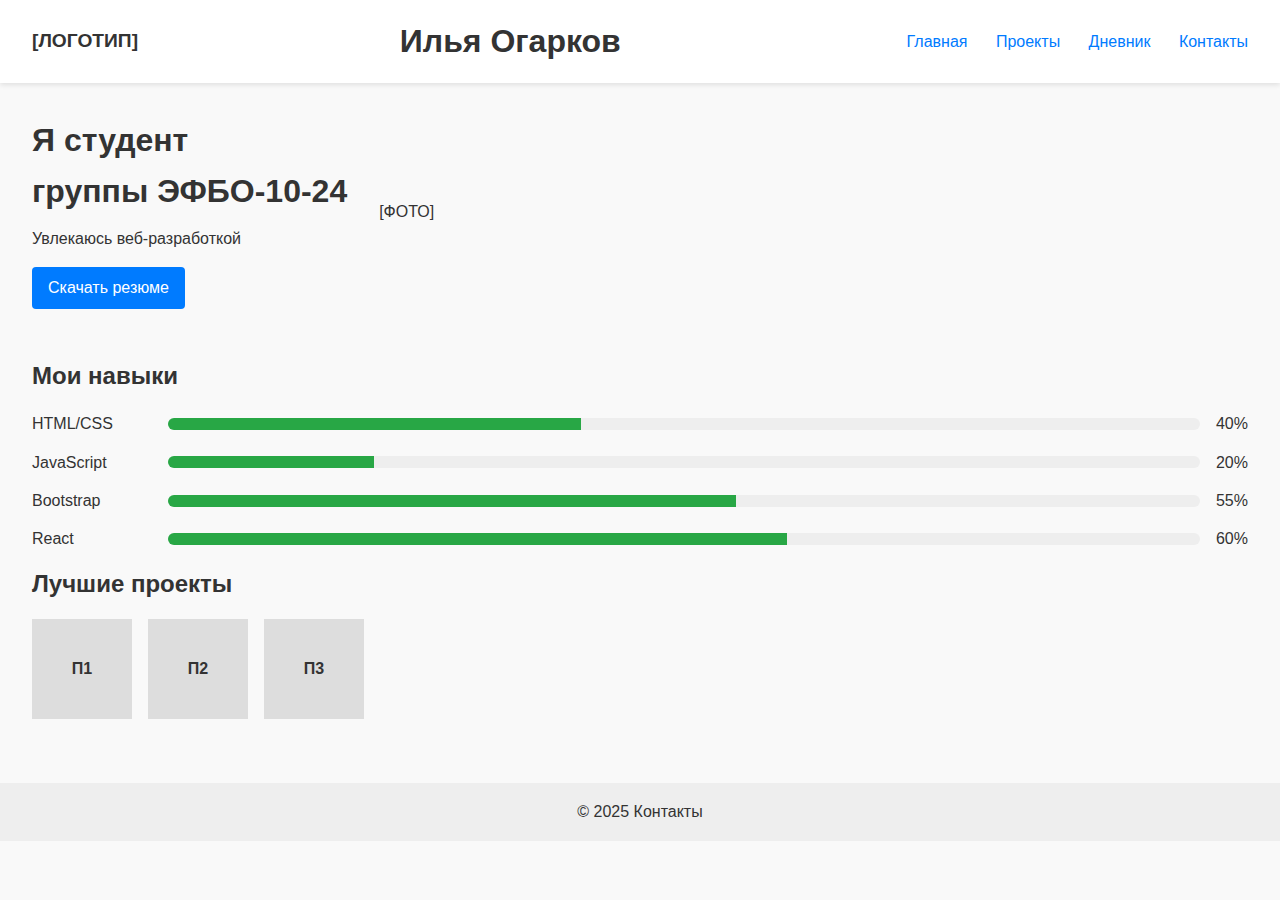
<file: index.html>
<!DOCTYPE html>
<html lang="ru">
<head>
  <meta charset="UTF-8" />
  <meta name="viewport" content="width=device-width, initial-scale=1.0"/>
  <title> Портфолио</title>
  <link rel="stylesheet" href="styles/styles.css" />
</head>
<body>
  <header>
    <div class="logo">[ЛОГОТИП]</div>
    <h1>Илья Огарков</h1>
    <nav>
      <a href="index.html">Главная</a>
      <a href="pages/projects.html">Проекты</a>
      <a href="pages/diary.html">Дневник</a>
      <a href="pages/contacts.html">Контакты</a>
    </nav>
  </header>

  <main>
    <section class="hero">
      <div class="hero-text">
        <h2>Я студент<br>группы ЭФБО-10-24</h2>
        <p>Увлекаюсь веб-разработкой</p>
        <a href="assets/resume.pdf" class="btn" download>Скачать резюме</a>
      </div>
      <div class="hero-image">[ФОТО]</div>
    </section>

    <section class="skills">
      <h2>Мои навыки</h2>
      <div class="skill">
        <span>HTML/CSS</span>
        <div class="bar"><div class="fill" style="width:40%"></div></div>
        <span>40%</span>
      </div>
      <div class="skill">
        <span>JavaScript</span>
        <div class="bar"><div class="fill" style="width:20%"></div></div>
        <span>20%</span>
      </div>
      <div class="skill">
        <span>Bootstrap</span>
        <div class="bar"><div class="fill" style="width:55%"></div></div>
        <span>55%</span>
      </div>
      <div class="skill">
        <span>React</span>
        <div class="bar"><div class="fill" style="width:60%"></div></div>
        <span>60%</span>
      </div>
    </section>

    <section class="projects-preview">
      <h2>Лучшие проекты</h2>
      <div class="project-cards">
        <div class="card">П1</div>
        <div class="card">П2</div>
        <div class="card">П3</div>
      </div>
    </section>
  </main>

  <footer>
    <p>© 2025 Контакты</p>
  </footer>
</body>
</html>
</file>
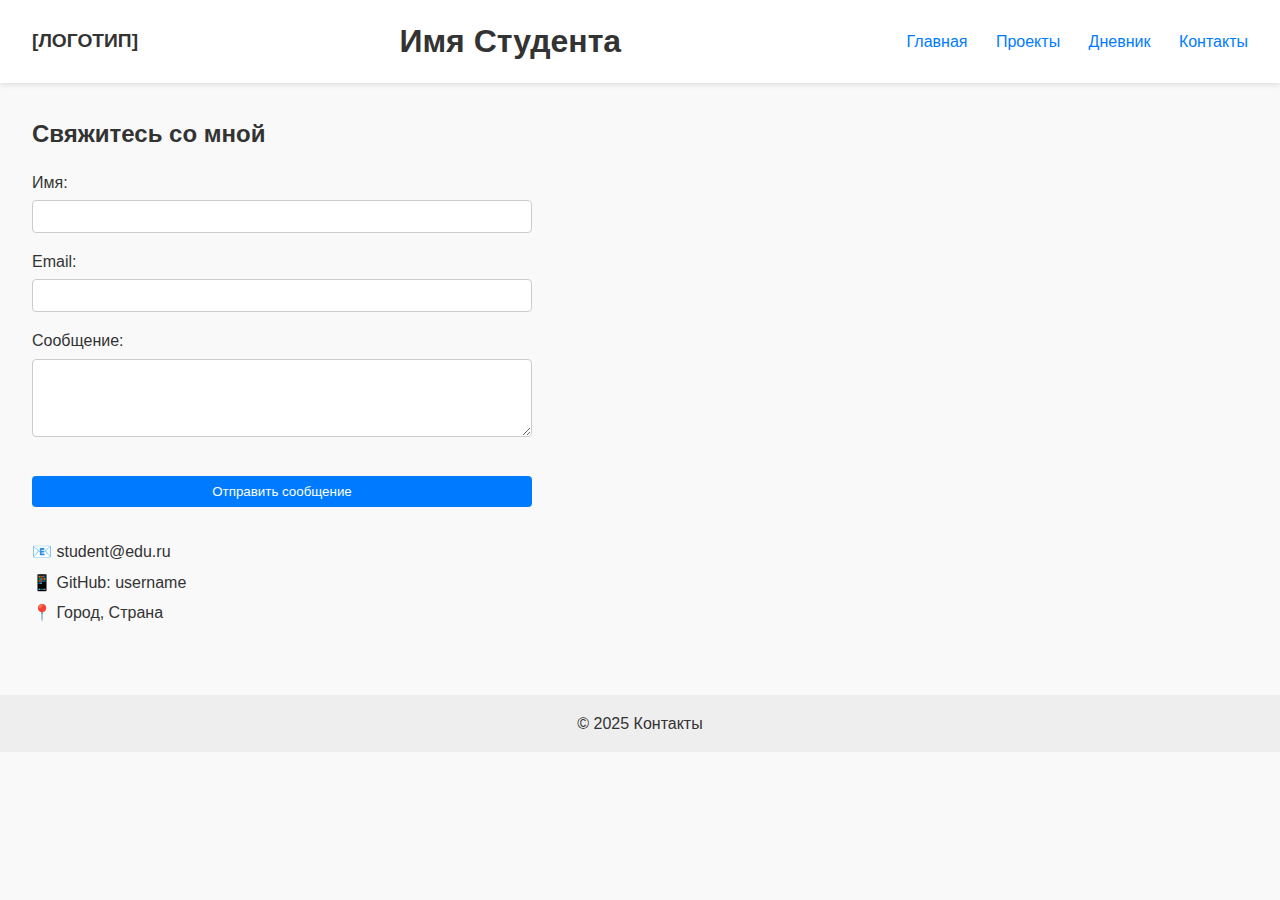
<file: pages/contacts.html>
<!DOCTYPE html>
<html lang="ru">
<head>
  <meta charset="UTF-8" />
  <meta name="viewport" content="width=device-width, initial-scale=1.0"/>
  <title>Контакты — Портфолио</title>
  <link rel="stylesheet" href="../styles/styles.css" />
</head>
<body>
  <header>
    <div class="logo">[ЛОГОТИП]</div>
    <h1>Имя Студента</h1>
    <nav>
      <a href="../index.html">Главная</a>
      <a href="projects.html">Проекты</a>
      <a href="diary.html">Дневник</a>
      <a href="contacts.html">Контакты</a>
    </nav>
  </header>

  <main>
    <h2>Свяжитесь со мной</h2>

    <form class="contact-form">
      <label>
        Имя:
        <input type="text" name="name" required />
      </label>
      <label>
        Email:
        <input type="email" name="email" required />
      </label>
      <label>
        Сообщение:
        <textarea name="message" rows="4" required></textarea>
      </label>
      <button type="submit" class="btn">Отправить сообщение</button>
    </form>

    <div class="contact-info">
      <p>📧 student@edu.ru</p>
      <p>📱 GitHub: username</p>
      <p>📍 Город, Страна</p>
    </div>
  </main>

  <footer>
    <p>© 2025 Контакты</p>
  </footer>
</body>
</html>
</file>
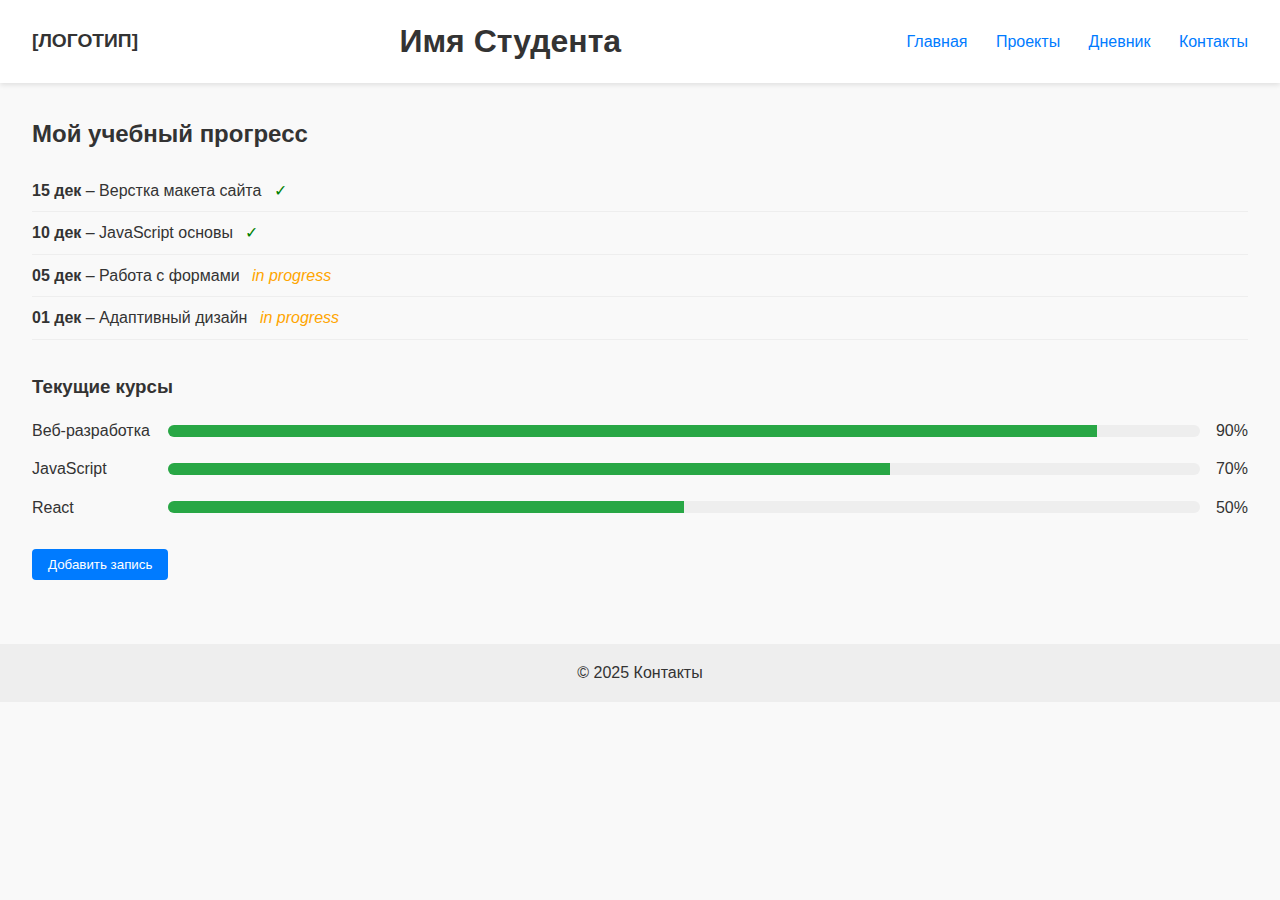
<file: pages/diary.html>
<!DOCTYPE html>
<html lang="ru">
<head>
  <meta charset="UTF-8" />
  <meta name="viewport" content="width=device-width, initial-scale=1.0"/>
  <title>Дневник — Портфолио</title>
  <link rel="stylesheet" href="../styles/styles.css" />
</head>
<body>
  <header>
    <div class="logo">[ЛОГОТИП]</div>
    <h1>Имя Студента</h1>
    <nav>
      <a href="../index.html">Главная</a>
      <a href="projects.html">Проекты</a>
      <a href="diary.html">Дневник</a>
      <a href="contacts.html">Контакты</a>
    </nav>
  </header>

  <main>
    <h2>Мой учебный прогресс</h2>

    <ul class="diary-entries">
      <li><span class="date">15 дек</span> – Верстка макета сайта <span class="status done">✓</span></li>
      <li><span class="date">10 дек</span> – JavaScript основы <span class="status done">✓</span></li>
      <li><span class="date">05 дек</span> – Работа с формами <span class="status in-progress">in progress</span></li>
      <li><span class="date">01 дек</span> – Адаптивный дизайн <span class="status in-progress">in progress</span></li>
    </ul>

    <h3>Текущие курсы</h3>
    <div class="skill">
      <span>Веб-разработка</span>
      <div class="bar"><div class="fill" style="width:90%"></div></div>
      <span>90%</span>
    </div>
    <div class="skill">
      <span>JavaScript</span>
      <div class="bar"><div class="fill" style="width:70%"></div></div>
      <span>70%</span>
    </div>
    <div class="skill">
      <span>React</span>
      <div class="bar"><div class="fill" style="width:50%"></div></div>
      <span>50%</span>
    </div>

    <button class="btn">Добавить запись</button>
  </main>

  <footer>
    <p>© 2025 Контакты</p>
  </footer>
</body>
</html>
</file>
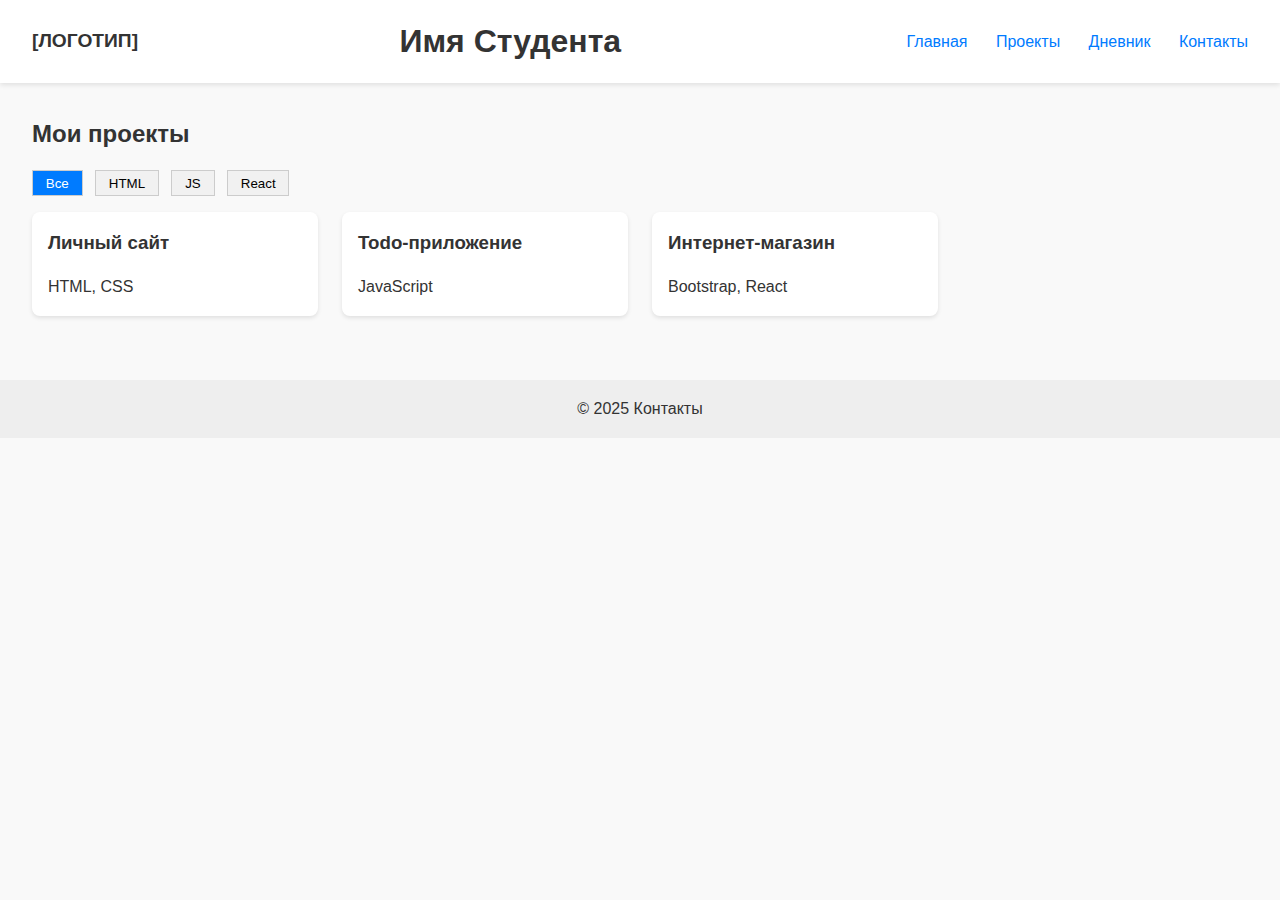
<file: pages/projects.html>
<!DOCTYPE html>
<html lang="ru">
<head>
  <meta charset="UTF-8" />
  <meta name="viewport" content="width=device-width, initial-scale=1.0"/>
  <title>Проекты — Портфолио</title>
  <link rel="stylesheet" href="../styles/styles.css" />
</head>
<body>
  <header>
    <div class="logo">[ЛОГОТИП]</div>
    <h1>Имя Студента</h1>
    <nav>
      <a href="../index.html">Главная</a>
      <a href="projects.html">Проекты</a>
      <a href="diary.html">Дневник</a>
      <a href="contacts.html">Контакты</a>
    </nav>
  </header>

  <main>
    <h2>Мои проекты</h2>
    <div class="filters">
      <button class="filter active">Все</button>
      <button class="filter">HTML</button>
      <button class="filter">JS</button>
      <button class="filter">React</button>
    </div>

    <div class="projects-grid">
      <div class="project-card">
        <h3>Личный сайт</h3>
        <p>HTML, CSS</p>
      </div>
      <div class="project-card">
        <h3>Todo-приложение</h3>
        <p>JavaScript</p>
      </div>
      <div class="project-card">
        <h3>Интернет-магазин</h3>
        <p>Bootstrap, React</p>
      </div>
    </div>
  </main>

  <footer>
    <p>© 2025 Контакты</p>
  </footer>
</body>
</html>
</file>
<file: styles/styles.css>
/* Сброс стилей */
* {
  margin: 0;
  padding: 0;
  box-sizing: border-box;
}

body {
  font-family: Arial, sans-serif;
  line-height: 1.6;
  color: #333;
  background-color: #f9f9f9;
}

header {
  display: flex;
  justify-content: space-between;
  align-items: center;
  padding: 1rem 2rem;
  background: #fff;
  box-shadow: 0 2px 5px rgba(0,0,0,0.1);
}

.logo {
  font-weight: bold;
  font-size: 1.2rem;
}

nav a {
  margin-left: 1.5rem;
  text-decoration: none;
  color: #007bff;
}

nav a:hover {
  text-decoration: underline;
}

main {
  padding: 2rem;
}

footer {
  text-align: center;
  padding: 1rem;
  background: #eee;
  margin-top: 2rem;
}

/* Hero */
.hero {
  display: flex;
  align-items: center;
  gap: 2rem;
  margin-bottom: 3rem;
}

.hero-text h2 {
  font-size: 2rem;
  margin-bottom: 0.5rem;
}

.btn {
  display: inline-block;
  padding: 0.5rem 1rem;
  background: #007bff;
  color: white;
  text-decoration: none;
  border: none;
  border-radius: 4px;
  cursor: pointer;
  margin-top: 1rem;
}

.btn:hover {
  background: #0056b3;
}

/* Skills */
.skills h2,
.projects-preview h2,
main h2,
main h3 {
  margin-bottom: 1rem;
}

.skill {
  display: flex;
  align-items: center;
  gap: 1rem;
  margin-bottom: 0.8rem;
}

.skill span:first-child {
  width: 120px;
}

.bar {
  flex: 1;
  height: 12px;
  background: #eee;
  border-radius: 6px;
  overflow: hidden;
}

.fill {
  height: 100%;
  background: #28a745;
}

/* Projects preview */
.project-cards {
  display: flex;
  gap: 1rem;
}

.card {
  width: 100px;
  height: 100px;
  background: #ddd;
  display: flex;
  align-items: center;
  justify-content: center;
  font-weight: bold;
}

/* Projects page */
.filters {
  margin: 1rem 0;
}

.filter {
  margin-right: 0.5rem;
  padding: 0.3rem 0.8rem;
  border: 1px solid #ccc;
  background: #f1f1f1;
  cursor: pointer;
}

.filter.active {
  background: #007bff;
  color: white;
}

.projects-grid {
  display: grid;
  grid-template-columns: repeat(auto-fill, minmax(250px, 1fr));
  gap: 1.5rem;
  margin-top: 1rem;
}

.project-card {
  background: white;
  padding: 1rem;
  border-radius: 8px;
  box-shadow: 0 2px 4px rgba(0,0,0,0.1);
}

/* Diary */
.diary-entries {
  list-style: none;
  margin-bottom: 2rem;
}

.diary-entries li {
  padding: 0.5rem 0;
  border-bottom: 1px solid #eee;
}

.date {
  font-weight: bold;
}

.status.done {
  color: green;
  margin-left: 0.5rem;
}

.status.in-progress {
  color: orange;
  margin-left: 0.5rem;
  font-style: italic;
}

/* Contacts */
.contact-form {
  max-width: 500px;
  display: flex;
  flex-direction: column;
  gap: 1rem;
  margin-bottom: 2rem;
}

.contact-form label {
  display: block;
}

.contact-form input,
.contact-form textarea {
  width: 100%;
  padding: 0.5rem;
  margin-top: 0.3rem;
  border: 1px solid #ccc;
  border-radius: 4px;
}

.contact-info p {
  margin: 0.3rem 0;
}

/* Адаптивность */
@media (max-width: 768px) {
  header {
    flex-direction: column;
    gap: 0.5rem;
  }

  nav {
    display: flex;
    gap: 1rem;
  }

  .hero {
    flex-direction: column;
    text-align: center;
  }

  .project-cards {
    flex-wrap: wrap;
    justify-content: center;
  }
}
</file>
